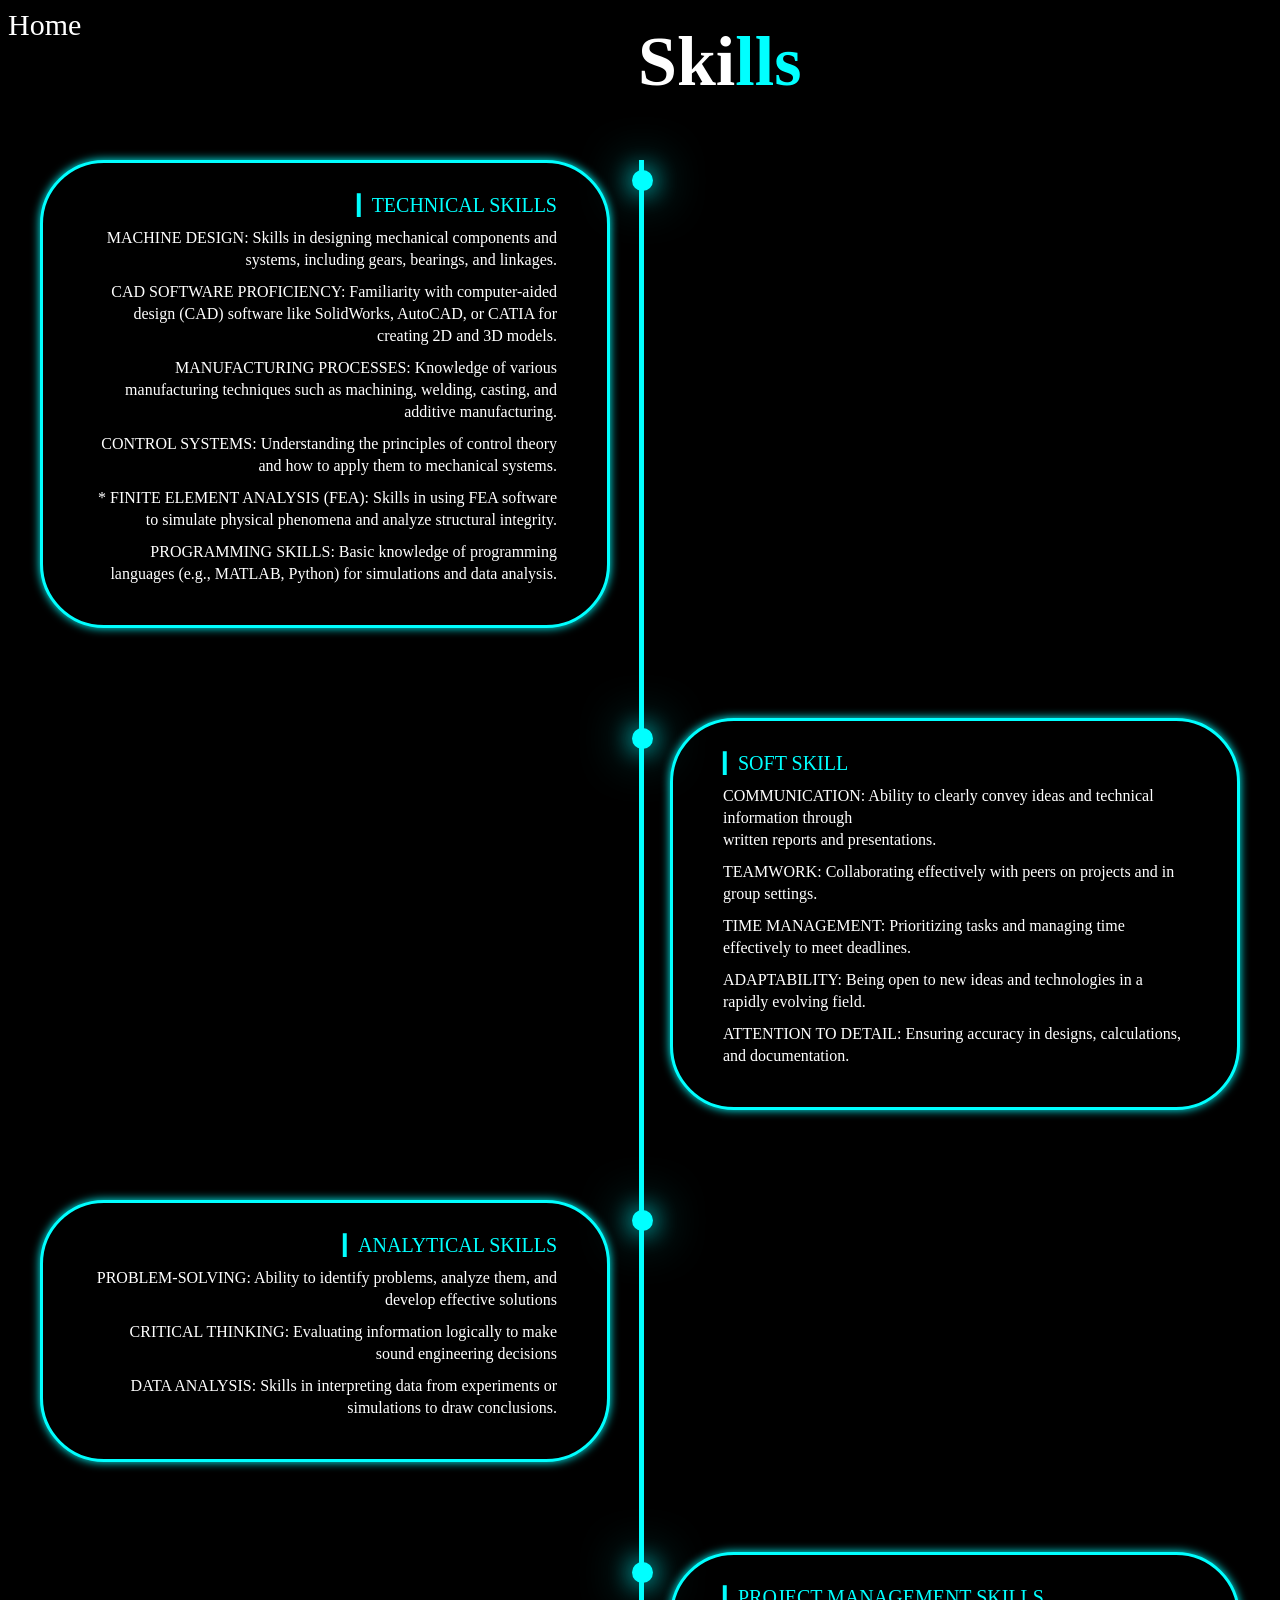
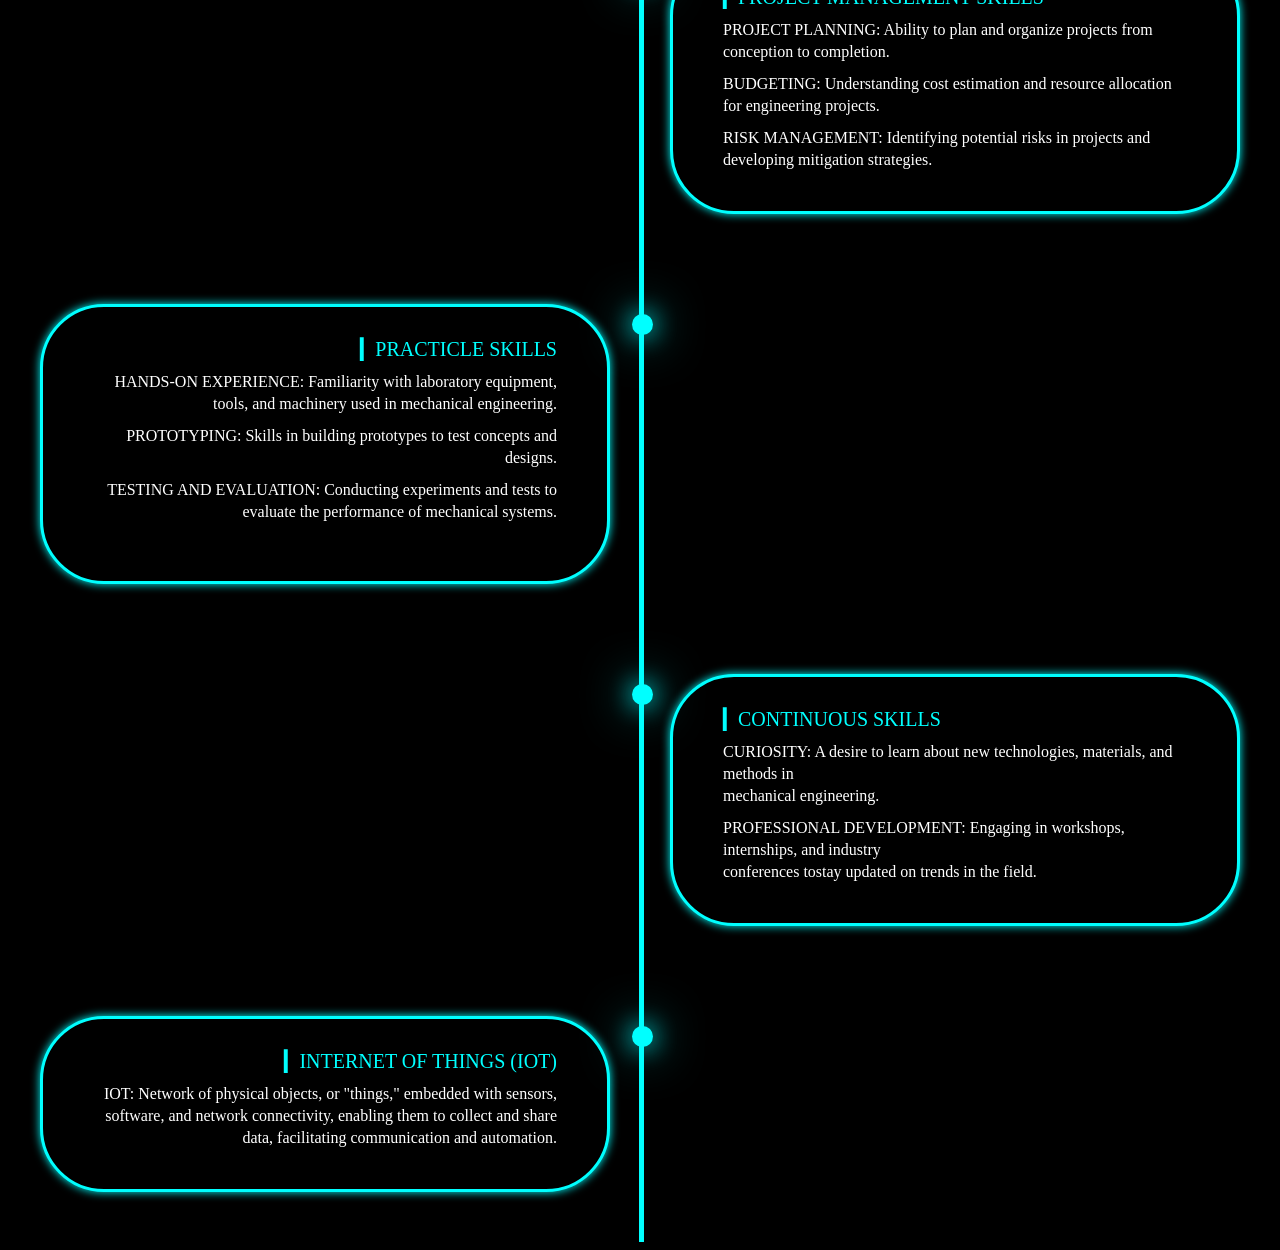
<file: Skills index.html>
<!DOCTYPE html>
<html lang="en">
<head>
    <meta charset="UTF-8">
    <meta name="viewport" content="width=device-width, initial-scale=1.0">
    <title>Document</title>
    <link rel="stylesheet" href="Skills.css">
</head>
<body>
    <nav class="A">
        <a href="index.html" class="Home">Home</a>



    </nav>
    <div class="contact" id="contact">

        <h2 class="heading">Ski<span  >lls</span>

       </h2> </div>


    <div class="timeline-items">
        <div class="timeline-item">
            <div class="timeline-dot"></div>

            <div class="timeline-content">
                <h2>▎TECHNICAL SKILLS</h2>
<p>MACHINE DESIGN: Skills in designing mechanical components and systems, including gears, bearings, and linkages.</p>

<p>CAD SOFTWARE PROFICIENCY: Familiarity with computer-aided design (CAD) software like SolidWorks, AutoCAD, or CATIA for creating 2D and 3D models.</p>

<p>MANUFACTURING PROCESSES: Knowledge of various manufacturing techniques such as machining, welding, casting, and additive manufacturing.</p>

<p>CONTROL SYSTEMS: Understanding the principles of control theory and how to apply them to mechanical systems.</p>

<p>* FINITE ELEMENT ANALYSIS (FEA): Skills in using FEA software to simulate physical phenomena and analyze structural integrity.</p>

<p>PROGRAMMING SKILLS: Basic knowledge of programming languages (e.g., MATLAB, Python) for simulations and data analysis.</p>


            </div>
        </div>
        <div class="timeline-item">
            <div class="timeline-dot"></div>

            <div class="timeline-content">
                <h2>▎SOFT SKILL</h2>
<p> COMMUNICATION: Ability to clearly convey ideas and technical information through<br>written reports and presentations.</p> 

<p>TEAMWORK: Collaborating effectively with peers on projects and in group settings.</p> 

<p>TIME MANAGEMENT: Prioritizing tasks and managing time effectively to meet deadlines.</p> 

<p>ADAPTABILITY: Being open to new ideas and technologies in a rapidly evolving field.</p> 

<p>ATTENTION TO DETAIL: Ensuring accuracy in designs, calculations, and documentation.</p>

            </div>
        </div>
     <div class="timeline-item">
        <div class="timeline-dot"></div>

    <div class="timeline-content">
        <h2>▎ANALYTICAL SKILLS</h2>
        <p>PROBLEM-SOLVING: Ability to identify problems, analyze them, and develop effective solutions</p>
        <p>CRITICAL THINKING: Evaluating information logically to make sound engineering decisions</p>
        <p>DATA ANALYSIS: Skills in interpreting data from experiments or simulations to draw conclusions.</p>

    </div>
</div> 
       <div class="timeline-item">
        <div class="timeline-dot"></div>

            <div class="timeline-content">
                <h2>▎PROJECT MANAGEMENT SKILLS</h2>
<p>PROJECT PLANNING: Ability to plan and organize projects from conception to completion.</p> 

 <p>BUDGETING: Understanding cost estimation and resource allocation for engineering projects.</p> 

<p>RISK MANAGEMENT: Identifying potential risks in projects and developing mitigation strategies.</p>


            </div>
        </div>
               <div class="timeline-item">
                <div class="timeline-dot"></div>

            <div class="timeline-content">
                <h2>▎PRACTICLE SKILLS</h2>
              <p>HANDS-ON EXPERIENCE: Familiarity with laboratory equipment, tools, and machinery used in mechanical engineering.</p>

 <p>PROTOTYPING: Skills in building prototypes to test concepts and designs.</p>

<p>TESTING AND EVALUATION: Conducting experiments and tests to evaluate the performance of mechanical systems.</p>  
                <span class="date">March 2023</span>
            </div>
        </div>

       <div class="timeline-item">
        <div class="timeline-dot"></div>

            <div class="timeline-content">

                <h2>▎CONTINUOUS SKILLS  </h2>
              <p>CURIOSITY: A desire to learn about new technologies, materials, and methods in<br> mechanical engineering.</p>

<p>PROFESSIONAL DEVELOPMENT: Engaging in workshops, internships, and industry<br> conferences tostay updated on trends in the field.</p>  

            </div>
        </div>


        <div class="timeline-item">
            <div class="timeline-dot"></div>

            <div class="timeline-content">
                <h2>▎INTERNET OF THINGS (IOT)</h2>
                <p>IOT: Network of physical objects, or "things," embedded with sensors, software, and network connectivity, enabling them to collect and share data, facilitating communication and automation. </p>

            </div>
        </div>

    </div>
</body>
</html>
</file>
<file: Skills.css>
.Home:hover,
.Home:active{
    color:aqua;

}
.Home{
    color: white;
    text-decoration: none;
    font-size:30px ;
}

.Skills:hover,
.Skills:active{
    color: aqua;
}

.heading{
    color: white;
    font-size: 70px;
    margin-top: -20px;
}

.contact{

    margin-top: -20px;
    margin-left: 30px;
}



.contact h2{

    color: white;
    margin-left: 600px;
}
.contact h2 span{
    color: aqua;
}


.timeline-items {
    position: relative;
    max-width: 1200px;
    margin: auto;
    display: flex;
    flex-wrap: wrap;


}

.timeline-item:last-child{
    margin-bottom: 0;
}

.timeline-item:nth-child(odd) {
    padding-right: calc(50% + 30px);
    text-align: right;
}

.timeline-item:nth-child(even) {

    padding-left: calc(50% + 30px);
}



.timeline-date {
    font-weight: 800;
    margin: 6px 0 15px;
    font-size:20px;
    color: white;
}
.timeline-dot{
    color: aqua;
    width: 21px;
    height: 21px;
    background-color: aqua;
   top: 10px;
    border-radius: 50%;
    box-shadow:0 0 25px  aqua,
              0 0 50px  aqua;
    position:absolute ;  
    left: calc(50% - 8px);    


}

.timeline-items::before {
    content: '';
    position: absolute;
    left:calc(50% - 1px);
    height: 100%;
    width: 5px;
    background-color:aqua;

}
.timeline-item{
    margin-bottom: 40px;
    width: 100%;
    position: relative;
}
body {

    background-color: black;

}


.timeline-content {
    background-color:black; 
    border-radius: 4rem; 
    box-shadow: 0 0 10px aqua; 
    padding:30px 50px;
    margin-bottom: 50px;
    transition: 0.3s ease-in-out;
    border: 3px solid aqua;
    cursor: pointer;

}
.timeline-content:hover{
    box-shadow: 0 0 20px aqua;
   transform: scale(1.05);
}

.timeline-content h2 {
    color: aqua; 
    font-size: 20px;
    margin: 0 0 10px;
    font-weight: 500;
}

.timeline-content p {
    color:white;
    line-height: 22px; 
    margin: 10px 0; 
    font-size: 16px;
    font-weight: 300;
}
::-webkit-scrollbar{
    width: 15px;
}
::-webkit-scrollbar-thumb{
    background-color: aqua;
}
::-webkit-scrollbar-track{
    background-color: aqua;
    width: 50px;
}
</file>
